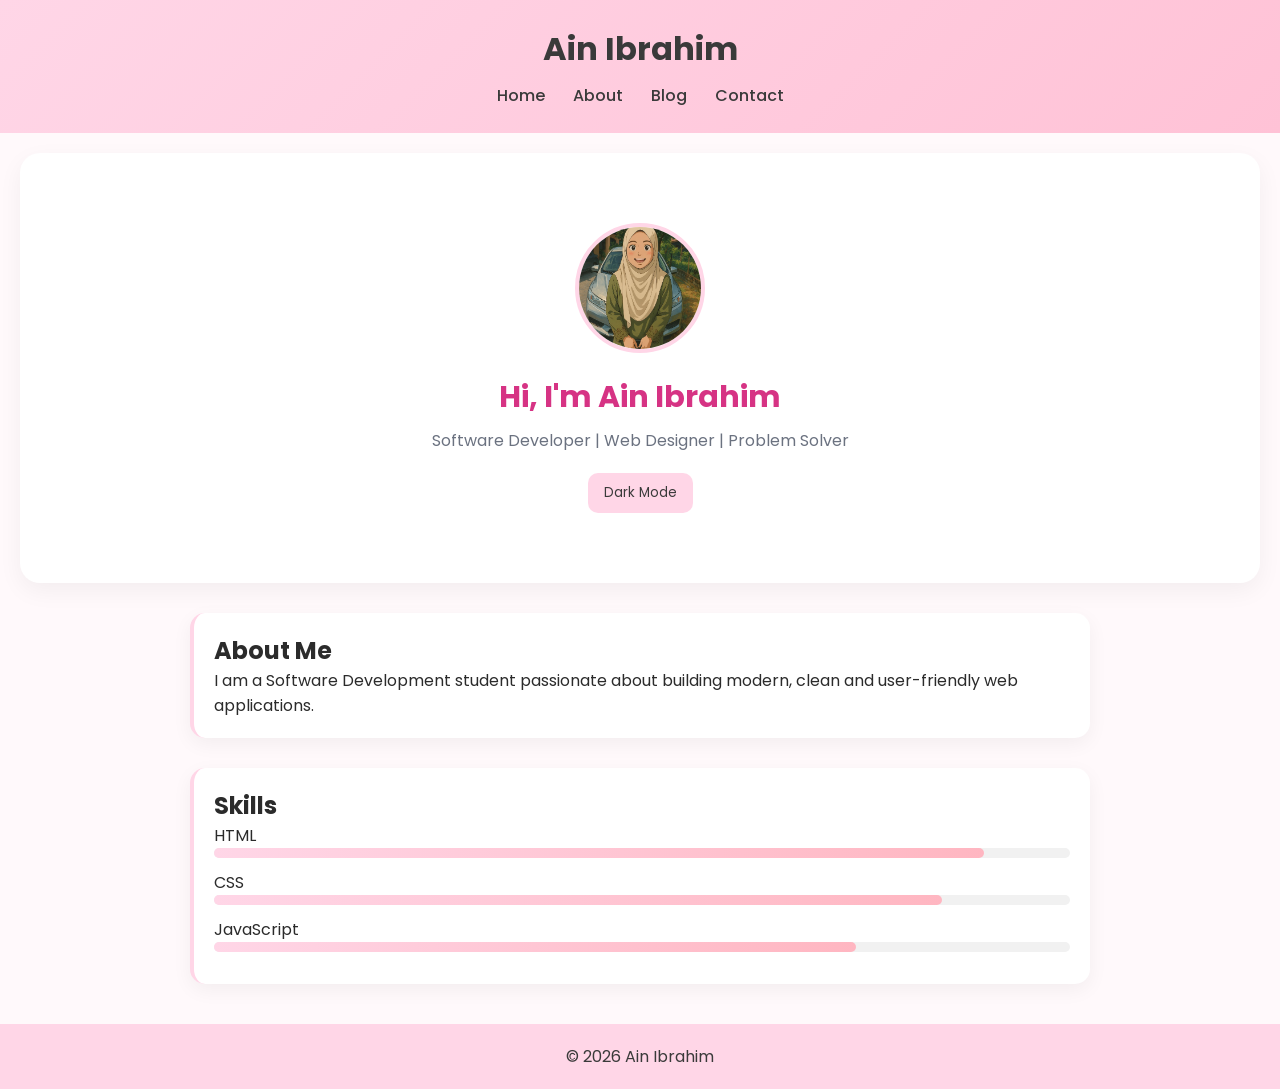
<file: index.html>
<!DOCTYPE html>
<html lang="en">
<head>
<meta charset="UTF-8">
<meta name="viewport" content="width=device-width, initial-scale=1.0">
<title>Ain Ibrahim | Portfolio</title>

<link href="https://fonts.googleapis.com/css2?family=Poppins:wght@400;600;700&display=swap" rel="stylesheet">
<link rel="stylesheet" href="style.css">
</head>

<body>

<header>
    <h1>Ain Ibrahim</h1>

    <nav>
        <a href="index.html">Home</a>
        <a href="about.html">About</a>
        <a href="blog.html">Blog</a>
        <a href="contact.html">Contact</a>
    </nav>
</header>

<!-- HERO -->
<section class="hero">

    <img src="images/profile.jpg" alt="profile">

    <h2>Hi, I'm Ain Ibrahim</h2>

    <p>Software Developer | Web Designer | Problem Solver</p>

    <div style="margin-top:20px;">
        <button onclick="toggleDarkMode()">Dark Mode</button>
    </div>

</section>

<!-- ABOUT -->
<section class="container">

    <div class="card">
        <h2>About Me</h2>
        <p>
            I am a Software Development student passionate about building modern,
            clean and user-friendly web applications.
        </p>
    </div>

</section>

<!-- SKILLS -->
<section class="container">

    <div class="card">
        <h2>Skills</h2>

        <p>HTML</p>
        <div class="bar"><div class="fill" style="width:90%"></div></div>

        <p>CSS</p>
        <div class="bar"><div class="fill" style="width:85%"></div></div>

        <p>JavaScript</p>
        <div class="bar"><div class="fill" style="width:75%"></div></div>

    </div>

</section>

<footer>
    <p>© 2026 Ain Ibrahim</p>
</footer>

<script src="script.js"></script>
</body>
</html>
</file>
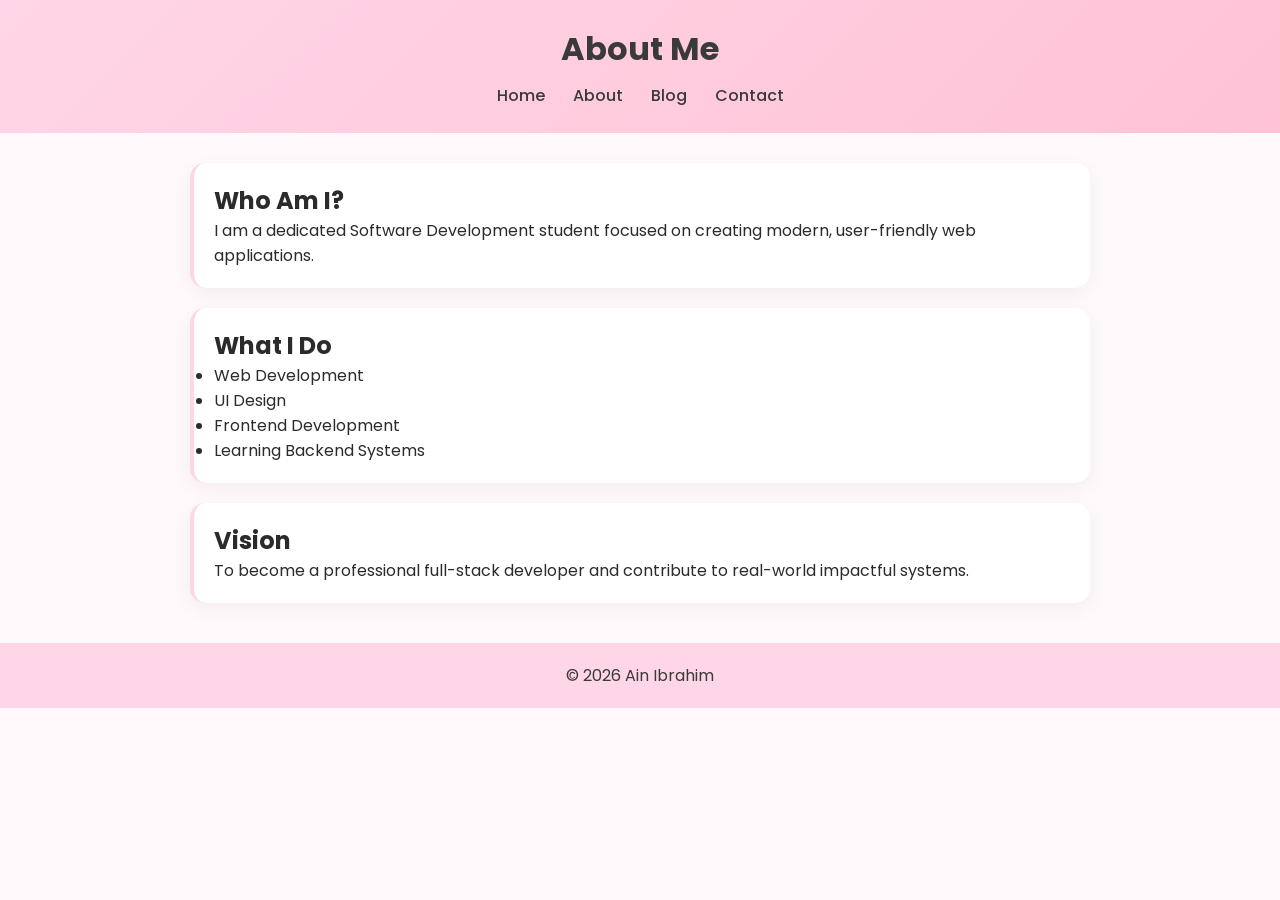
<file: about.html>
<!DOCTYPE html>
<html lang="en">
<head>
<meta charset="UTF-8">
<meta name="viewport" content="width=device-width, initial-scale=1.0">
<title>About | Ain Ibrahim</title>

<link href="https://fonts.googleapis.com/css2?family=Poppins:wght@400;600;700&display=swap" rel="stylesheet">
<link rel="stylesheet" href="style.css">
</head>

<body>

<header>
    <h1>About Me</h1>
    <nav>
        <a href="index.html">Home</a>
        <a href="about.html">About</a>
        <a href="blog.html">Blog</a>
        <a href="contact.html">Contact</a>
    </nav>
</header>

<section class="container">

    <div class="card">
        <h2>Who Am I?</h2>
        <p>
            I am a dedicated Software Development student focused on creating
            modern, user-friendly web applications.
        </p>
    </div>

    <div class="card">
        <h2>What I Do</h2>
        <ul>
            <li>Web Development</li>
            <li>UI Design</li>
            <li>Frontend Development</li>
            <li>Learning Backend Systems</li>
        </ul>
    </div>

    <div class="card">
        <h2>Vision</h2>
        <p>
            To become a professional full-stack developer and contribute
            to real-world impactful systems.
        </p>
    </div>

</section>

<footer>
    <p>© 2026 Ain Ibrahim</p>
</footer>

</body>
</html>
</file>
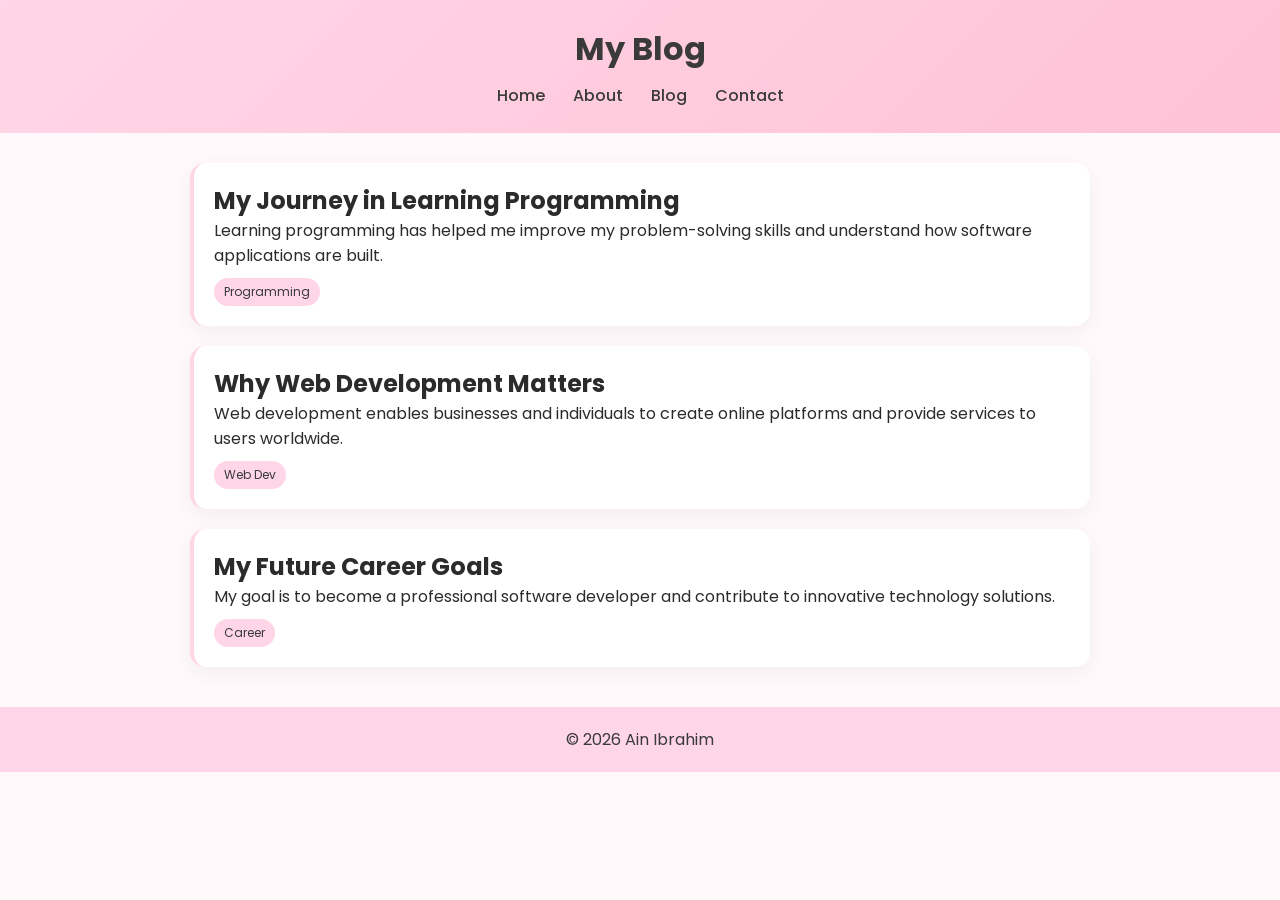
<file: blog.html>
<!DOCTYPE html>
<html lang="en">
<head>
<meta charset="UTF-8">
<meta name="viewport" content="width=device-width, initial-scale=1.0">
<title>Blog | Ain Ibrahim</title>

<link href="https://fonts.googleapis.com/css2?family=Poppins:wght@400;600;700&display=swap" rel="stylesheet">
<link rel="stylesheet" href="style.css">
</head>

<body>

<header>
    <h1>My Blog</h1>

    <nav>
        <a href="index.html">Home</a>
        <a href="about.html">About</a>
        <a href="blog.html">Blog</a>
        <a href="contact.html">Contact</a>
    </nav>
</header>

<section class="container">

    <div class="card blog-card">
        <h2>My Journey in Learning Programming</h2>
        <p>
            Learning programming has helped me improve my problem-solving skills
            and understand how software applications are built.
        </p>
        <span class="tag">Programming</span>
    </div>

    <div class="card blog-card">
        <h2>Why Web Development Matters</h2>
        <p>
            Web development enables businesses and individuals to create online
            platforms and provide services to users worldwide.
        </p>
        <span class="tag">Web Dev</span>
    </div>

    <div class="card blog-card">
        <h2>My Future Career Goals</h2>
        <p>
            My goal is to become a professional software developer and contribute
            to innovative technology solutions.
        </p>
        <span class="tag">Career</span>
    </div>

</section>

<footer>
    <p>© 2026 Ain Ibrahim</p>
</footer>

</body>
</html>
</file>
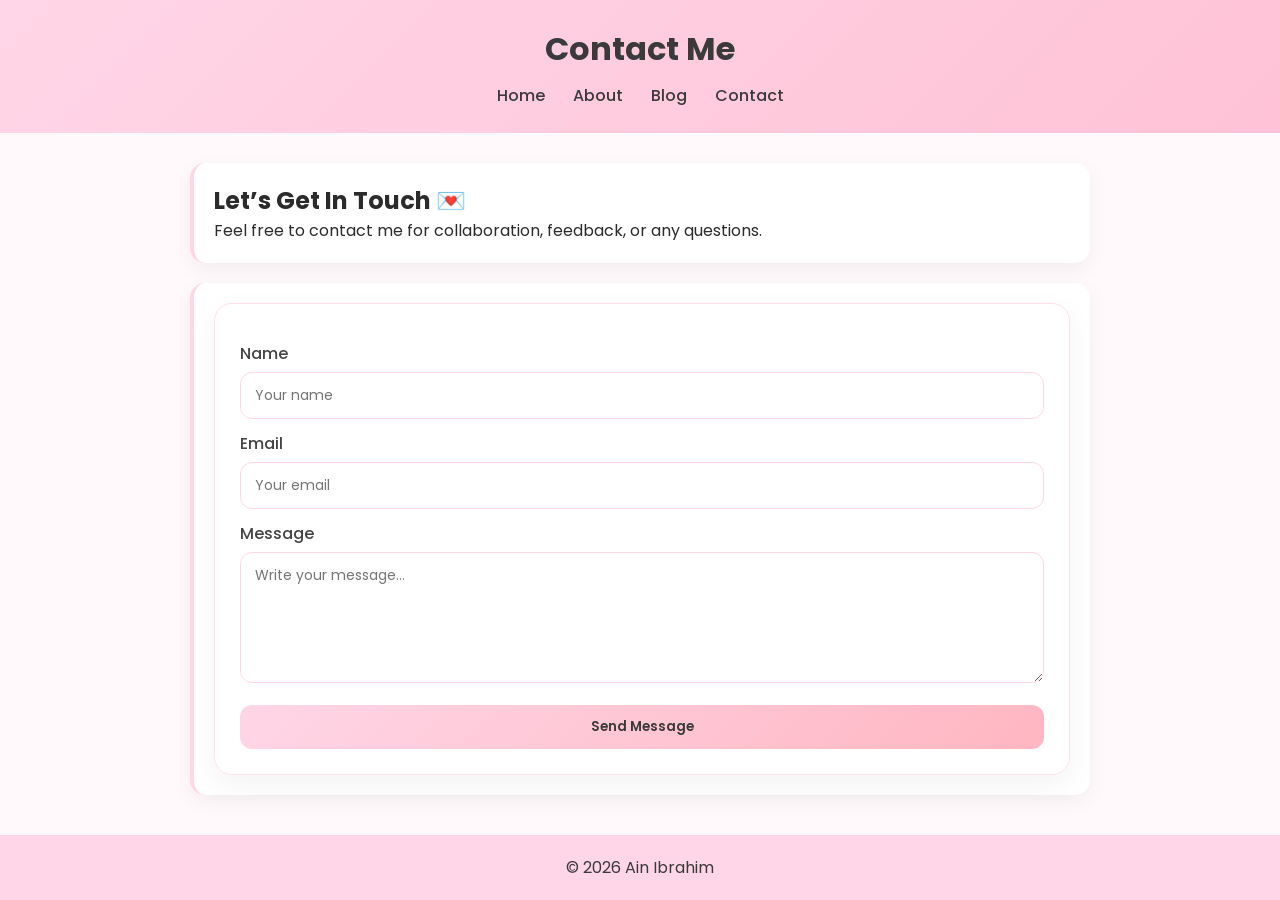
<file: contact.html>
<!DOCTYPE html>
<html lang="en">
<head>
<meta charset="UTF-8">
<meta name="viewport" content="width=device-width, initial-scale=1.0">
<title>Contact | Ain Ibrahim</title>

<link href="https://fonts.googleapis.com/css2?family=Poppins:wght@400;600&display=swap" rel="stylesheet">
<link rel="stylesheet" href="style.css">
</head>

<body>

<header>
    <h1>Contact Me</h1>

    <nav>
        <a href="index.html">Home</a>
        <a href="about.html">About</a>
        <a href="blog.html">Blog</a>
        <a href="contact.html">Contact</a>
    </nav>
</header>

<section class="container">

    <div class="card">
        <h2>Let’s Get In Touch 💌</h2>
        <p>
            Feel free to contact me for collaboration, feedback, or any questions.
        </p>
    </div>

    <div class="card">

        <form>

            <label>Name</label>
            <input type="text" placeholder="Your name">

            <label>Email</label>
            <input type="email" placeholder="Your email">

            <label>Message</label>
            <textarea rows="5" placeholder="Write your message..."></textarea>

            <button type="submit">Send Message</button>

        </form>

    </div>

</section>

<footer>
    <p>© 2026 Ain Ibrahim</p>
</footer>

</body>
</html>
</file>
<file: style.css>
*{
    margin:0;
    padding:0;
    box-sizing:border-box;
    font-family:'Poppins', sans-serif;
}

body{
    background:#fff9fb;
    color:#2b2b2b;
}

/* HEADER */
header{
    background: linear-gradient(135deg, #ffd6e7, #ffc2d6);
    color:#3a3a3a;
    text-align:center;
    padding:25px;
}

nav{
    margin-top:10px;
}

nav a{
    color:#3a3a3a;
    text-decoration:none;
    margin:0 12px;
    font-weight:500;
}

nav a:hover{
    color:#d63384;
}

/* HERO */
.hero{
    text-align:center;
    padding:70px 20px;
    background:white;
    margin:20px;
    border-radius:20px;
    box-shadow:0 8px 25px rgba(0,0,0,0.05);
}

.hero img{
    width:130px;
    height:130px;
    border-radius:50%;
    object-fit:cover;
    border:4px solid #ffd6e7;
    margin-bottom:15px;
}

.hero h2{
    font-size:30px;
    color:#d63384;
    margin-bottom:8px;
}

.hero p{
    color:#6b7280;
}

/* BUTTON */
button{
    padding:10px 16px;
    border:none;
    background:#ffd6e7;
    color:#3a3a3a;
    border-radius:10px;
    cursor:pointer;
    transition:0.3s;
}

button:hover{
    background:#ffc2d6;
}

/* CONTAINER */
.container{
    width:90%;
    max-width:900px;
    margin:30px auto;
}

/* CARD */
.card{
    background:white;
    padding:20px;
    margin-bottom:20px;
    border-radius:15px;
    box-shadow:0 6px 20px rgba(0,0,0,0.05);
    border-left:4px solid #ffd6e7;
}

/* SKILL BAR */
.bar{
    width:100%;
    height:10px;
    background:#f1f1f1;
    border-radius:20px;
    margin-bottom:12px;
}

.fill{
    height:10px;
    background:linear-gradient(90deg,#ffd6e7,#ffb6c1);
    border-radius:20px;
}

/* FOOTER */
footer{
    text-align:center;
    padding:20px;
    background:#ffd6e7;
    color:#3a3a3a;
    margin-top:40px;
}

/* ========================= */
/* 💖 CONTACT FORM UPGRADE   */
/* ========================= */

form{
    background: rgba(255, 255, 255, 0.85);
    backdrop-filter: blur(10px);
    padding:25px;
    border-radius:18px;
    box-shadow:0 10px 30px rgba(0,0,0,0.05);
    border:1px solid #ffe0ea;
}

/* LABEL */
label{
    display:block;
    margin-top:12px;
    margin-bottom:6px;
    font-weight:500;
    color:#444;
}

/* INPUT + TEXTAREA */
input, textarea{
    width:100%;
    padding:12px 14px;
    border-radius:12px;
    border:1px solid #ffd6e7;
    background:#fff;
    outline:none;
    transition:0.3s;
    font-size:14px;
}

/* FOCUS EFFECT (INI PART POWER) */
input:focus,
textarea:focus{
    border:1px solid #f472b6;
    box-shadow:0 0 0 4px rgba(244,114,182,0.15);
}

/* BUTTON (FORM ONLY) */
form button{
    margin-top:15px;
    width:100%;
    padding:12px;
    border:none;
    border-radius:12px;
    background:linear-gradient(135deg,#ffd6e7,#ffb6c1);
    color:#3a3a3a;
    font-weight:600;
    cursor:pointer;
    transition:0.3s;
}

form button:hover{
    transform:translateY(-2px);
    box-shadow:0 8px 20px rgba(255,182,193,0.4);
}

/* DARK MODE */
.dark{
    background:#1f1f1f;
    color:white;
}

.dark .card,
.dark .hero,
.dark form{
    background:#2a2a2a;
    color:white;
}

/* RESPONSIVE */
@media(max-width:768px){
    nav a{
        display:block;
        margin:6px 0;
    }
}

.blog-card{
    transition:0.3s;
}

.blog-card:hover{
    transform:translateY(-5px);
    box-shadow:0 12px 30px rgba(0,0,0,0.08);
}

/* TAG LABEL */
.tag{
    display:inline-block;
    margin-top:10px;
    padding:5px 10px;
    font-size:12px;
    background:#ffd6e7;
    color:#3a3a3a;
    border-radius:20px;
}
</file>
